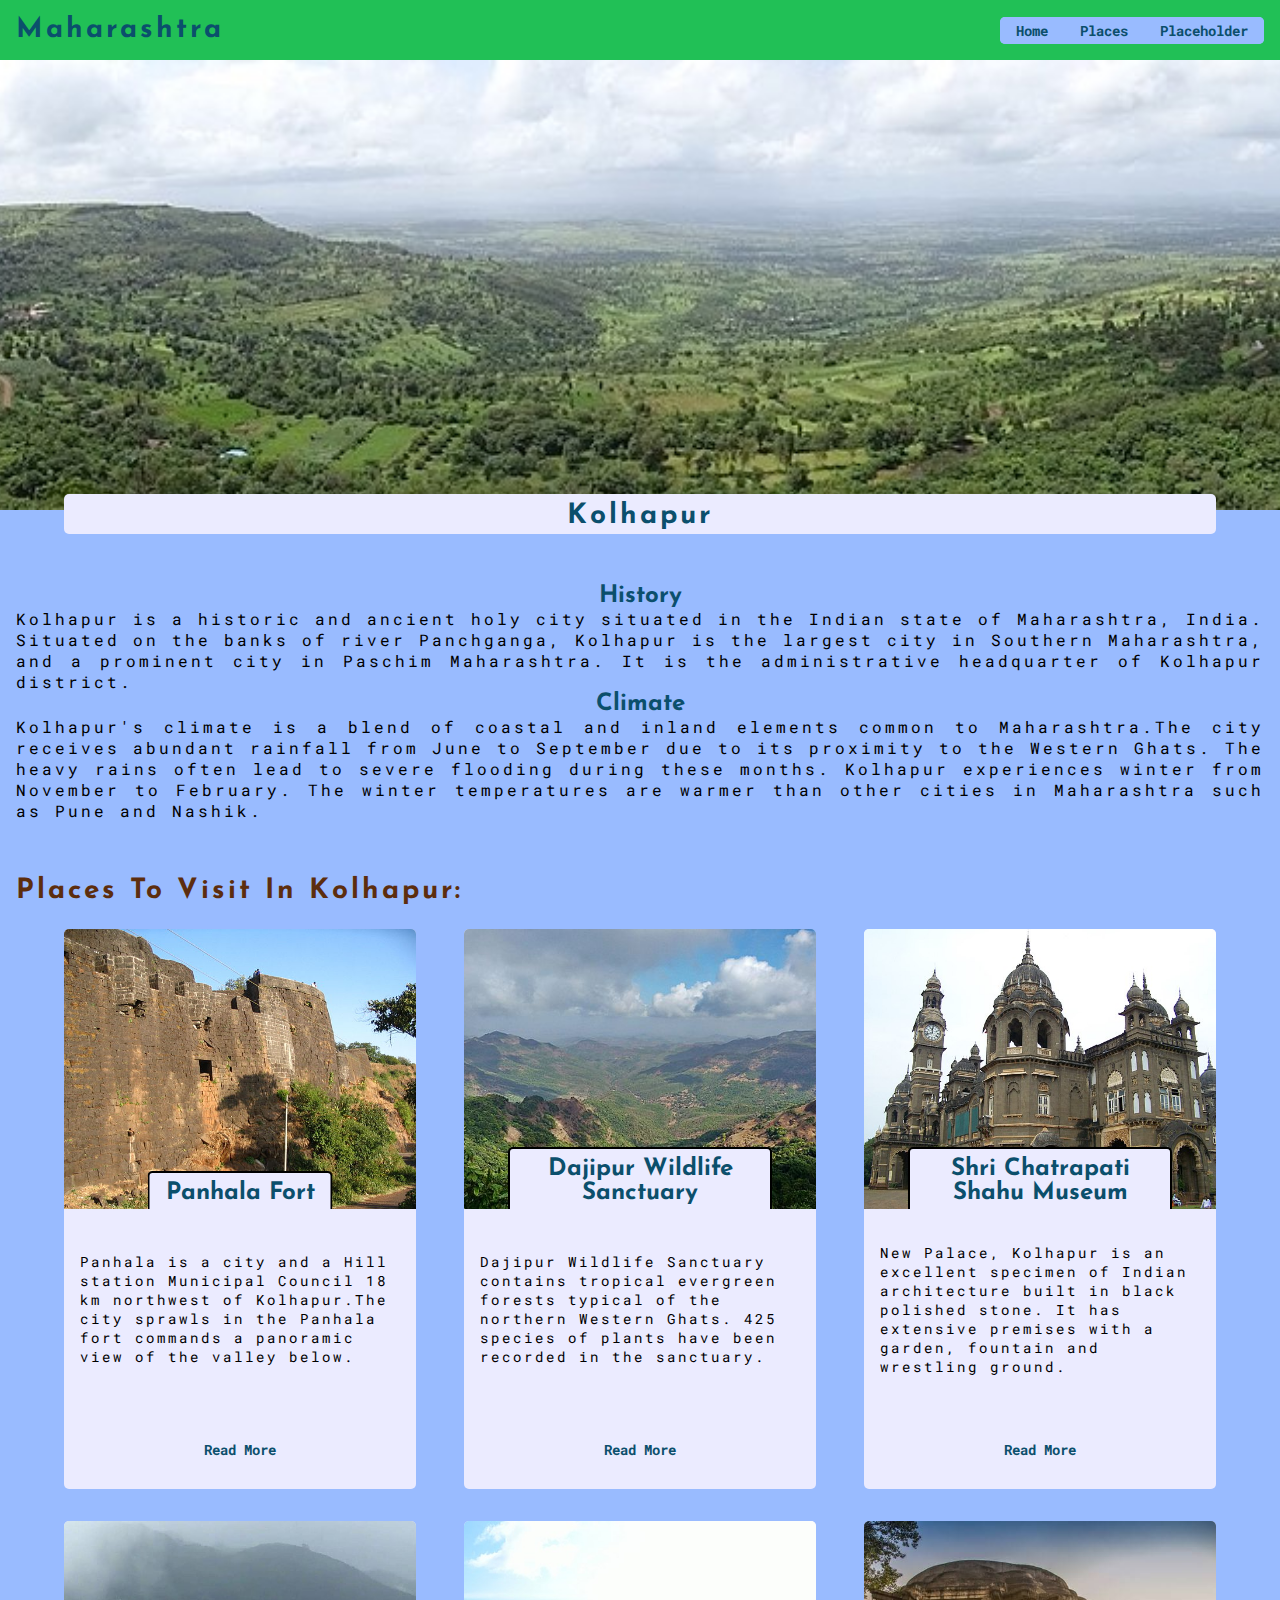
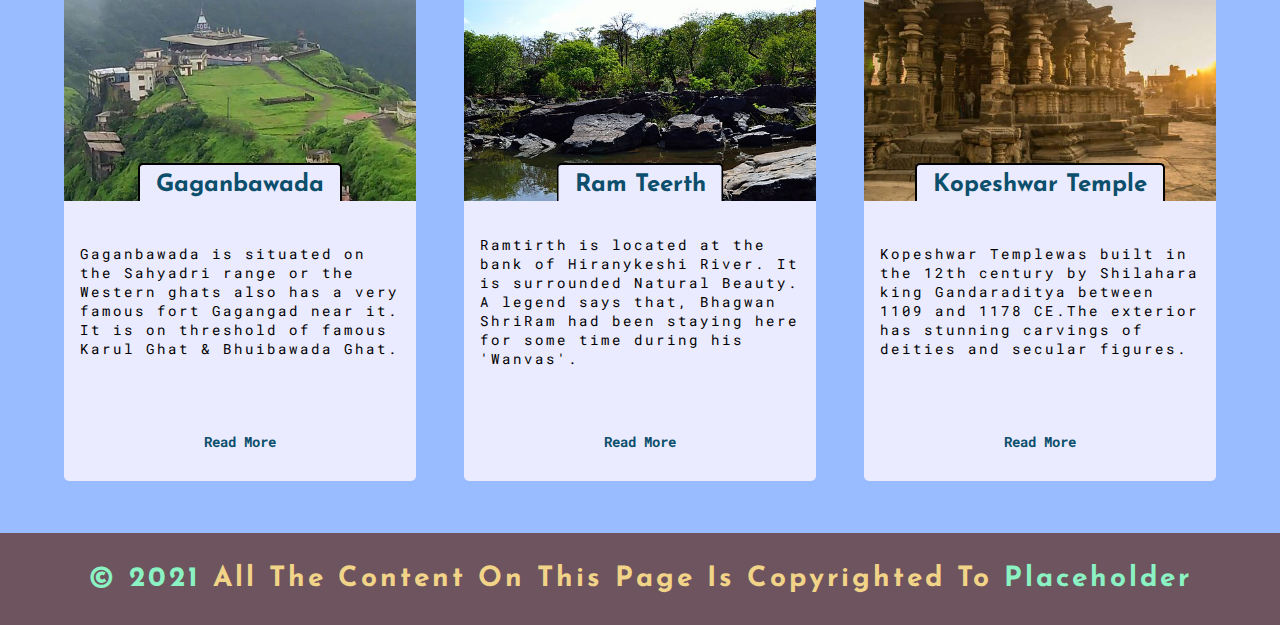
<file: index.html>
<!DOCTYPE html>
<html lang="en">
	<head>
		<meta charset="UTF-8" />
		<meta http-equiv="X-UA-Compatible" content="IE=edge" />
		<meta name="viewport" content="width=device-width, initial-scale=1.0" />

		<title>Maharashtra | Kolhapur</title>

		<!-- ============= Style sheets ============ -->
		<link rel="stylesheet" href="./styles/css/index.css" />
		<script src="./scripts/navbar.js" defer></script>
	</head>

	<body>
		<!-- !============= header section ========= -->
		<header>
			<nav id="navbar">
				<h1>Maharashtra</h1>
				<ul>
					<li>
						<a href="#">home</a>
					</li>
					<li>
						<a href="#">places</a>
					</li>
					<li>
						<a href="#">placeholder</a>
					</li>
				</ul>
			</nav>
			<figure class="place--fig">
				<picture>
					<source
						media="(max-width: 500px)"
						srcset="./images/A_view_from_Fort_Panhala-1x.jpg"
					/>
					<source
						media="(max-width: 2000px)"
						srcset="./images/A_view_from_Fort_Panhala-2x.jpg"
					/>
					<img
						src="./images/A_view_from_Fort_Panhala-3x.jpg"
						alt="asncoi"
						class="place--img"
					/>
				</picture>
				<figcaption class="place--name">
					<h1>kolhapur</h1>
				</figcaption>
			</figure>
		</header>
		<br />

		<!-- !======= Place Description ======== -->
		<section class="place--description">
			<article class="place--history">
				<h2>history</h2>
				<p>
					Kolhapur is a historic and ancient holy city situated in the Indian
					state of Maharashtra, India. Situated on the banks of river
					Panchganga, Kolhapur is the largest city in Southern Maharashtra, and
					a prominent city in Paschim Maharashtra. It is the administrative
					headquarter of Kolhapur district.
				</p>
			</article>
			<article class="place--climate">
				<h2>climate</h2>
				<p>
					Kolhapur's climate is a blend of coastal and inland elements common to
					Maharashtra.The city receives abundant rainfall from June to September
					due to its proximity to the Western Ghats. The heavy rains often lead
					to severe flooding during these months. Kolhapur experiences winter
					from November to February. The winter temperatures are warmer than
					other cities in Maharashtra such as Pune and Nashik.
				</p>
			</article>
		</section>

		<!-- !========== Main Section ================= -->
		<main>
			<h1>places to visit in kolhapur:</h1>

			<!-- *============= Cards Sub-Section ================ -->
			<section class="cards">
				<article class="card">
					<img
						src="./images/panhala-fort.jpg"
						alt="image"
						class="card--image"
					/>
					<h2 class="card--name">Panhala Fort</h2>
					<p class="card--description">
						Panhala is a city and a Hill station Municipal Council 18 km
						northwest of Kolhapur.The city sprawls in the Panhala fort commands
						a panoramic view of the valley below.
					</p>
					<a href="./html/panhala.html" class="read-more-btn btn">Read More</a>
				</article>

				<article class="card">
					<img
						src="./images/Radhanagri_wildlife_reserve.jpg"
						alt="image"
						class="card--image"
					/>
					<h2 class="card--name">Dajipur Wildlife Sanctuary</h2>
					<p class="card--description">
						Dajipur Wildlife Sanctuary contains tropical evergreen forests
						typical of the northern Western Ghats. 425 species of plants have
						been recorded in the sanctuary.
					</p>
					<a href="./html/dajipur.html" class="read-more-btn btn">Read More</a>
				</article>

				<article class="card">
					<img
						src="./images/Kolhapur_New_Palace.jpg"
						alt="image"
						class="card--image"
					/>
					<h2 class="card--name">Shri Chatrapati Shahu Museum</h2>
					<p class="card--description">
						New Palace, Kolhapur is an excellent specimen of Indian architecture
						built in black polished stone. It has extensive premises with a
						garden, fountain and wrestling ground.
					</p>
					<a href="./html/newPalace.html" class="read-more-btn btn"
						>Read More</a
					>
				</article>

				<article class="card">
					<img src="./images/Gagagngad.jpg" alt="image" class="card--image" />
					<h2 class="card--name">Gaganbawada</h2>
					<p class="card--description">
						Gaganbawada is situated on the Sahyadri range or the Western ghats
						also has a very famous fort Gagangad near it. It is on threshold of
						famous Karul Ghat & Bhuibawada Ghat.
					</p>
					<a href="./html/gaganbawada.html" class="read-more-btn btn"
						>Read More</a
					>
				</article>

				<article class="card">
					<img src="./images/AJARA6.jpg" alt="image" class="card--image" />
					<h2 class="card--name">Ram Teerth</h2>
					<p class="card--description">
						Ramtirth is located at the bank of Hiranykeshi River. It is
						surrounded Natural Beauty. A legend says that, Bhagwan ShriRam had
						been staying here for some time during his 'Wanvas'.
					</p>
					<a href="./html/ram.html" class="read-more-btn btn">Read More</a>
				</article>

				<article class="card">
					<img
						src="./images/Khidrapur_Temple_front_view.jpg"
						alt="image"
						class="card--image"
					/>
					<h2 class="card--name">Kopeshwar Temple</h2>
					<p class="card--description">
						Kopeshwar Templewas built in the 12th century by Shilahara king
						Gandaraditya between 1109 and 1178 CE.The exterior has stunning
						carvings of deities and secular figures.
					</p>
					<a href="./html/kopeshwar.html" class="read-more-btn btn"
						>Read More</a
					>
				</article>
			</section>
		</main>

		<!-- !========== Footer ============== -->

		<footer>
			<h1>
				<span class="highlight">&#169; 2021</span> All the content on this page
				is copyrighted to <span class="highlight">placeholder</span>
			</h1>
		</footer>
	</body>
</html>
</file>
<file: styles/css/index.css>
@import url("https://fonts.googleapis.com/css2?family=Roboto+Mono&display=swap");
@import url("https://fonts.googleapis.com/css2?family=Josefin+Sans&display=swap");
:root {
  --bg-clr-1: 140, 71%, 44%;
  --bg-clr-2: 220deg 100% 80%;
  --bg-clr-3: 240deg 100% 96%;
  --bg-clr-4: 338deg 13% 38%;
  --text-clr-1: #0b4f6c;
  --text-clr-2: #5c2d0e;
  --text-clr-3: #f2d489;
  --text-clr-4: #8af2c3;
  --transition: all 500ms linear;
  --border-radius: 5px;
  --shadow-for-bg1: 140deg 61% 34%;
  --shadow-for-bg2: 220deg 90% 70%;
  --shadow-for-bg3: 240deg 90% 86%;
  --default-padding-1: 0.25rem 1rem;
  --default-padding-2: 1rem 1rem;
  --default-padding-3: 0.5rem 1rem 0.25rem 1rem;
  --default-minimilistic-border-1: 2px solid black;
  --monospace-font: "Roboto Mono", monospace;
  --bold-font: "Josefin Sans", sans-serif;
}

* {
  margin: 0;
  box-sizing: border-box;
}

body {
  background: hsl(var(--bg-clr-2));
  width: 100%;
}

img {
  width: 100%;
  object-fit: cover;
  object-position: bottom;
}

a {
  font-weight: bold;
  font-size: 0.9rem;
  text-decoration: none;
}

p {
  letter-spacing: 3px;
  text-align: justify;
}

h1 {
  font-size: 1.75rem;
  letter-spacing: 3px;
}

h1,
h2,
a {
  color: var(--text-clr-1);
  text-transform: capitalize;
  text-align: center;
}

h1,
h2,
p {
  -webkit-user-select: none;
  user-select: none;
}

h1,
h2 {
  font-family: var(--bold-font);
}

p,
a {
  font-family: var(--monospace-font);
}

.btn {
  background: var(--bg-clr-1);
  border-radius: var(--border-radius);
  display: block;
  padding: var(--default-padding-2);
  text-transform: capitalize;
  transition: var(--transition);
  width: max-content;
}
.btn:hover, .btn:focus, .btn:focus-within {
  transform: scale(1.05);
}

.cards {
  display: flex;
  flex-wrap: wrap;
  gap: 2rem 0;
  justify-content: space-evenly;
}

.card {
  align-items: center;
  background: hsl(var(--bg-clr-3));
  border-radius: var(--border-radius);
  display: grid;
  gap: 0.5rem 0;
  grid-template-rows: 50% 5fr 5rem;
  height: 35rem;
  min-width: 290px;
  position: relative;
  transition: var(--transition);
  width: 22rem;
}
.card--image {
  border-top-left-radius: var(--border-radius);
  border-top-right-radius: var(--border-radius);
  height: 100%;
}
.card--description {
  max-height: 100%;
  text-align: left;
  padding: var(--default-padding-1);
  font-size: 0.9rem;
  text-overflow: ellipsis;
}
.card--name {
  background: hsl(var(--bg-clr-3));
  border-top: var(--default-minimilistic-border-1);
  border-right: var(--default-minimilistic-border-1);
  border-left: var(--default-minimilistic-border-1);
  border-radius: var(--border-radius);
  border-bottom-left-radius: 0;
  border-bottom-right-radius: 0;
  left: 50%;
  max-width: 75%;
  padding: var(--default-padding-3);
  position: absolute;
  top: 50%;
  transform: translate(-50%, -100%);
  width: max-content;
}
.card:hover, .card:focus, .card:focus-within {
  box-shadow: 1px 2px 2px hsl(var(--shadow-for-bg2)/ 0.25), 2px 4px 4px hsl(var(--shadow-for-bg2)/ 0.25), 4px 8px 8px hsl(var(--shadow-for-bg2)/ 0.25), 8px 16px 16px hsl(var(--shadow-for-bg2)/ 0.25), 16px 32px 32px hsl(var(--shadow-for-bg2)/ 0.25) ;
  transform: scale(1.05);
}

.read-more-btn {
  margin: 0 auto;
}
.read-more-btn:hover, .read-more-btn:focus-within, .read-more-btn:focus {
  box-shadow: 1px 2px 2px hsl(var(--shadow-for-bg3)/ 0.33), 2px 4px 4px hsl(var(--shadow-for-bg3)/ 0.33), 3px 6px 6px hsl(var(--shadow-for-bg3)/ 0.33);
}

#navbar {
  align-items: center;
  background: hsl(var(--bg-clr-1));
  display: flex;
  flex-wrap: wrap;
  justify-content: space-between;
  padding: 1rem;
  width: 100%;
  z-index: 10;
}
#navbar.fixed {
  background: hsla(var(--bg-clr-1), 0.75);
  position: fixed;
  top: 0;
}
#navbar > ul {
  background: hsl(var(--bg-clr-2));
  border-radius: var(--border-radius);
  display: flex;
  list-style: none;
  padding: 0;
  width: max-content;
}
#navbar > ul > li {
  background: hsl(var(--bg-clr-2));
  border-radius: var(--border-radius);
  padding: var(--default-padding-1);
  text-align: center;
  transition: var(--transition);
  width: 100%;
}
#navbar > ul > li:hover, #navbar > ul > li:focus, #navbar > ul > li:focus-within {
  box-shadow: 1px 2px 2px hsl(var(--shadow-for-bg1)/ 0.33), 2px 4px 4px hsl(var(--shadow-for-bg1)/ 0.33), 3px 6px 6px hsl(var(--shadow-for-bg1)/ 0.33);
  transform: scale(1.05);
}

@media screen and (max-width: 600px) {
  #navbar {
    justify-content: center;
    text-align: center;
  }
  #navbar > ul {
    margin: 0 auto;
    padding: 0;
  }
}
header {
  color: var(--text-clr-1);
  width: 100%;
}

.place--fig {
  position: relative;
}
.place--img {
  height: 50vh;
}
.place--name {
  background: hsl(var(--bg-clr-3));
  border-radius: var(--border-radius);
  position: absolute;
  padding: var(--default-padding-3);
  left: 50%;
  bottom: 0;
  transform: translate(-50%, 50%);
  width: 90%;
}
.place--description {
  margin: 3rem 0 1rem 0;
  padding: var(--default-padding-1);
}

main {
  margin: 3rem 0;
  padding: var(--default-padding-1);
}
main h1 {
  color: var(--text-clr-2);
  text-align: left;
  padding-bottom: 1.5rem;
}

footer {
  background: hsl(var(--bg-clr-4));
  padding: 2rem;
}
footer > h1 {
  color: var(--text-clr-3);
}

.highlight {
  color: var(--text-clr-4);
}

/*# sourceMappingURL=index.css.map */
</file>
